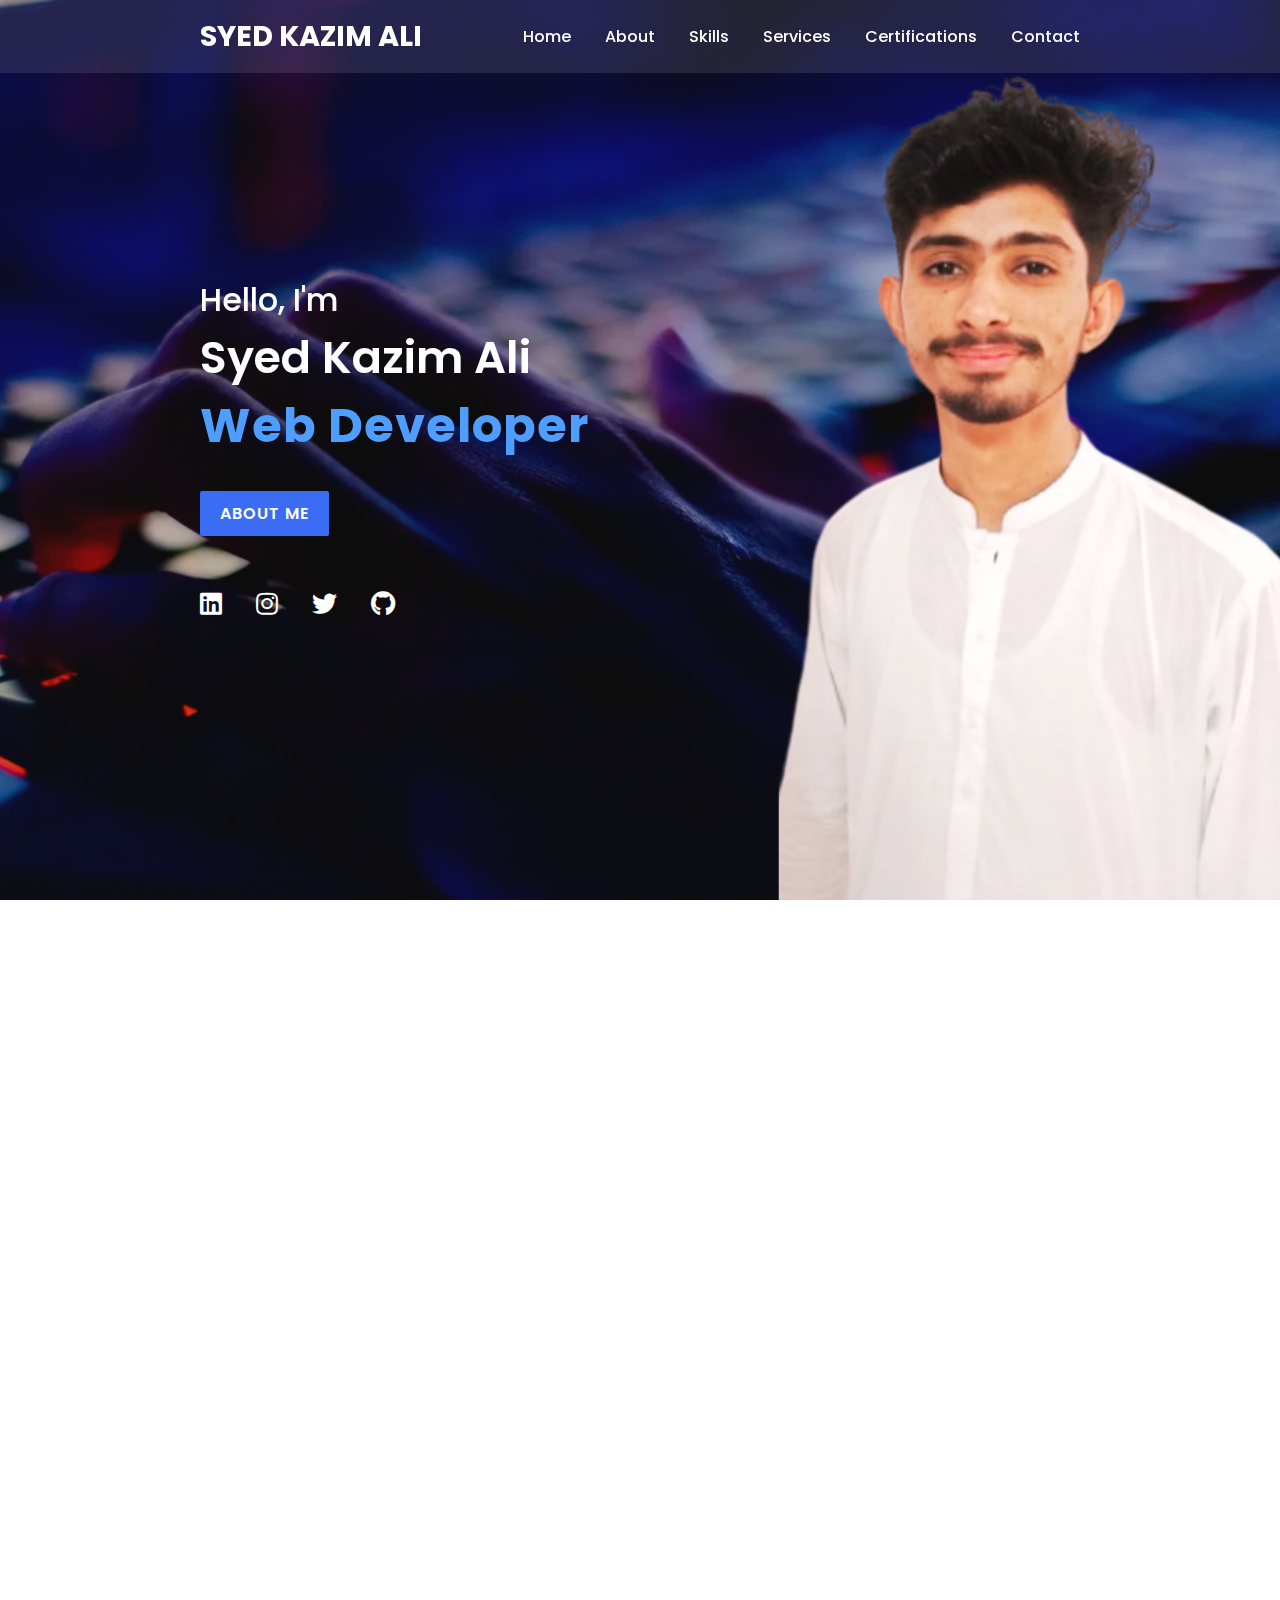
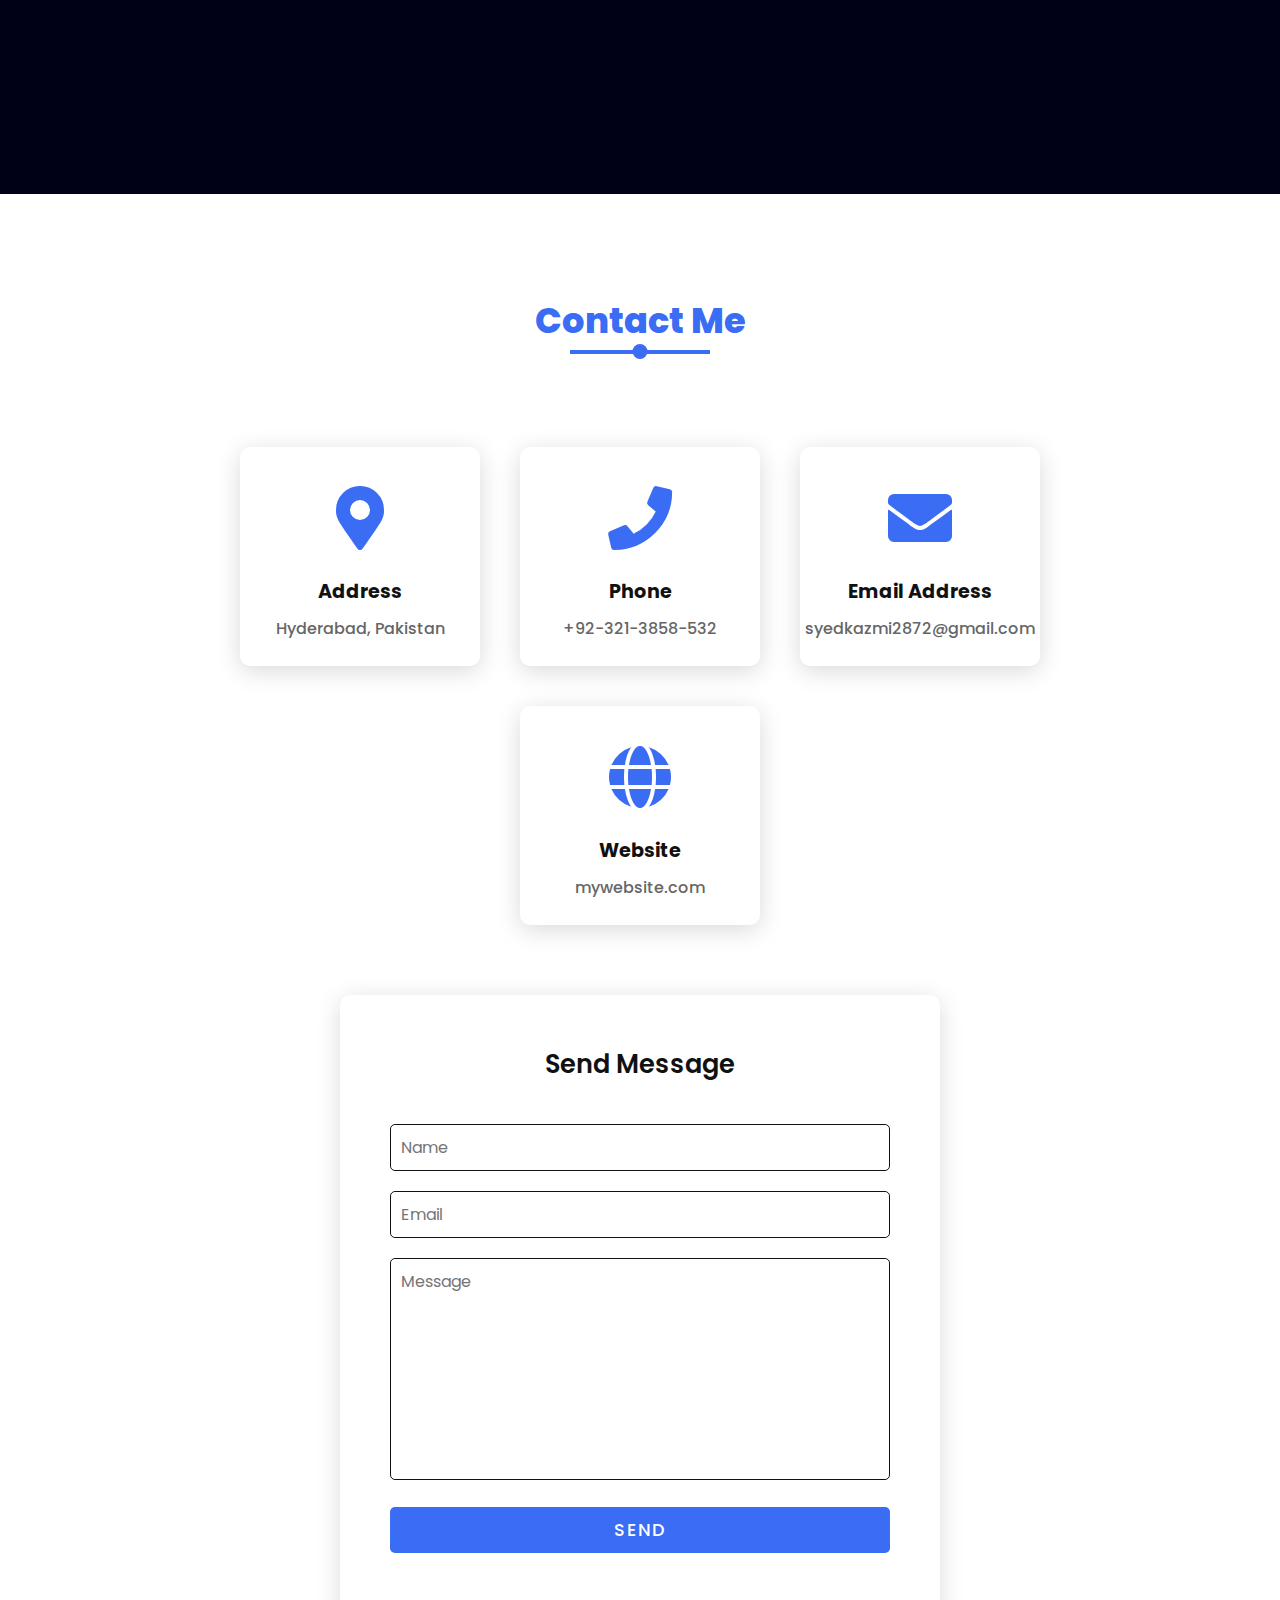
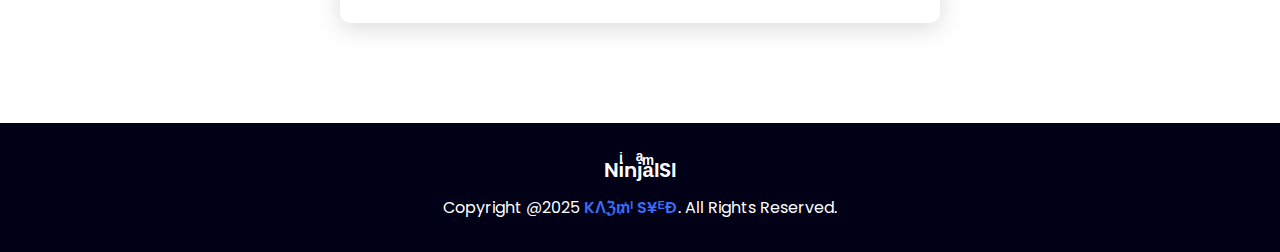
<file: index.html>
<!DOCTYPE html>
<html lang="en">
<head>
    <meta charset="UTF-8">
    <meta name="viewport" content="width=device-width, initial-scale=1.0">
    <title>Syed's Portfolio</title>
    <link rel="stylesheet" href="style.css">
    <link rel="stylesheet" href="https://unpkg.com/aos@next/dist/aos.css" />
    <link rel="stylesheet" href="https://cdnjs.cloudflare.com/ajax/libs/font-awesome/5.15.2/css/all.min.css">
</head>
<body>


    <header>
        <a href="" class="brand" data-aos="zoom-in" data-aos-duration="1000">Syed Kazim Ali</a>
        <div class="menu-btn"></div>
        <div class="navigation">
            <a href="#main" data-aos="fade-up" data-aos-duration="1000" data-aos-delay="100">Home</a>
            <a href="#about"data-aos="fade-up" data-aos-duration="1000" data-aos-delay="200">About</a>
            <a href="#skills" data-aos="fade-up" data-aos-duration="1000" data-aos-delay="300">Skills</a>
            <a href="#services" data-aos="fade-up" data-aos-duration="1000" data-aos-delay="400">Services</a>
            <a href="#work" data-aos="fade-up" data-aos-duration="1000" data-aos-delay="500">Certifications</a>
            <a href="#contact" data-aos="fade-up" data-aos-duration="1000" data-aos-delay="600">Contact</a>
        </div>
    </header>

    <section class="main" id="main">
        <div class="content">
            <h2 data-aos="fade-right" data-aos-duration="1000" data-aos-delay="800">Hello, I'm <br><span>Syed Kazim Ali</span></h2>
            <div class="animated-text" data-aos="fade-left" data-aos-duration="1000" data-aos-delay="900">
                <h3>Web Developer</h3>
                <h3>Creater</h3>
                <h3>Programmer</h3>
            </div>
            <a href="#about" class="btn" data-aos="zoom-out" data-aos-duration="1000" data-aos-delay="1000">About Me</a>
            <div class="media-icons">
                <a href="https://www.linkedin.com/in/syed-kazim-ali-39b128273" data-aos="fade-in" data-aos-duration="1000" data-aos-delay="1200"><i class="fab fa-linkedin"></i></a>
                <a href="https://www.instagram.com/kazmi_syed605?igsh=djdmdGtlbnYzYTl3" data-aos="fade-in" data-aos-duration="1000" data-aos-delay="1300"><i class="fab fa-instagram"></i></a>
                <a href="https://x.com/ali_kazim15661?t=2hMXOMEF_hSNiiJu1bVapQ&s=09" data-aos="fade-in" data-aos-duration="1000" data-aos-delay="1400"><i class="fab fa-twitter"></i></a>
                <a href="https://github.com/BSCS116" data-aos="fade-in" data-aos-duration="1000" data-aos-delay="1500"><i class="fab fa-github"></i></a>
            </div>
        </div>
    </section>

<!--  About Section -->

    <section class="about" id="about">
        <div class="title reveal">
            <h2 class="section-title" data-aos="fade-up" data-aos-duration="1000">About me</h2>
        </div>
        <div class="content">
            <div class="column col-left reveal">
                <div class="img-card" data-aos="fade-right" data-aos-duration="2000" data-aos-delay="200">
                    <img src="Image/img1.jpg" alt="">
                </div>
            </div>
            <div class="column col-right reveal">
                <h2 class="content-title" data-aos="fade-left" data-aos-duration="1000" data-aos-delay="200">Hey There! I am Syed Kazim Ali</h2>
                <p class="paragraph-text" data-aos="flip-up" data-aos-duration="1000" data-aos-delay="400">A passionate Computer Science student with a strong interest in programming, AI, and web development. I’m skilled in C++, Java, and currently expanding my expertise in Python and modern web technologies.<br><br> Beyond academics, I enjoy building creative projects, from console-based applications to Arduino experiments and productivity tools. I value problem-solving, innovation, and continuous learning. My ambition is to work with global tech leaders like Google or Microsoft and eventually establish my own software house. Every project I create aims to deliver impact, showcase creativity, and fuel my journey as a future software entrepreneur.</p>
                <a href="#skills" class="btn" data-aos="zoom-out-left" data-aos-duration="1000" data-aos-delay="600">See more</a>
            </div>
        </div>
    </section>

<!-- Skill Section -->

    <section class="skills" id="skills">
        <div class="title">
            <h2 class="section-title" data-aos="fade-up" data-aos-duration="1000">My Skills</h2>
        </div>
        <div class="content">
            <div class="column col-left">
                <h2 class="content-title" data-aos="fade-right" data-aos-duration="1000" data-aos-delay="200">My Skills and Experiences</h2>
                <div class="paragraph-text" data-aos="flip-down" data-aos-duration="1000" data-aos-delay="300">I have hands-on experience in C++, Java, Python, and web development using HTML, CSS, and JavaScript. I’ve built console-based management systems, productivity tools, and Arduino projects. My strengths include object-oriented programming, problem-solving, and project structuring. I’ve completed a C++ course from SoloLearn and actively pursue new technologies like AI and automation to broaden my skill set and build creative, impactful projects.</div>
                <a href="#services" class="btn" data-aos="zoom-in-right" data-aos-duration="1000" data-aos-delay="400">See more</a>
            </div>
            <div class="column col-right">
                <div class="bar">
                    <div class="info" data-aos="flip-up" data-aos-duration="1000" data-aos-delay="100">
                        <span>C++</span>
                        <span>95%</span>
                    </div>
                    <div class="line html" data-aos="zoom-in-right" data-aos-duration="1000" data-aos-delay="140"></div>
                </div>
                <div class="bar">
                    <div class="info" data-aos="flip-up" data-aos-duration="1000" data-aos-delay="200">
                        <span>Java</span>
                        <span>75%</span>
                    </div>
                    <div class="line css" data-aos="zoom-in-right" data-aos-duration="1000" data-aos-delay="240"></div>
                </div>
                <div class="bar">
                    <div class="info" data-aos="flip-up" data-aos-duration="1000" data-aos-delay="300">
                        <span>Arduino</span>
                        <span>70%</span>
                    </div>
                    <div class="line javascript" data-aos="zoom-in-right" data-aos-duration="1000" data-aos-delay="340"></div>
                </div>
                <div class="bar">
                    <div class="info" data-aos="flip-up" data-aos-duration="1000" data-aos-delay="400">
                        <span>Web Development</span>
                        <span>40%</span>
                    </div>
                    <div class="line python" data-aos="zoom-in-right" data-aos-duration="1000" data-aos-delay="440"></div>
                </div>
                <div class="bar">
                    <div class="info" data-aos="flip-up" data-aos-duration="1000" data-aos-delay="500">
                        <span>Python</span>
                        <span>65%</span>
                    </div>
                    <div class="line php" data-aos="zoom-in-right" data-aos-duration="1000" data-aos-delay="840"></div>
                </div>
            </div>
        </div>
    </section>

    <!-- Services Section -->

    <section class="services" id="services">
        <div class="title">
            <h2 class="section-title" data-aos="fade-up" data-aos-duration="1000">My Services</h2>
            <p data-aos="fade-up" data-aos-duration="1000" data-aos-delay="200">I offer custom software development, web design, Arduino projects, and programming help. From console-based applications to clean, responsive websites, I create solutions that are simple, effective, and tailored to your needs. I also assist beginners with programming concepts, project structuring, and coding support.</p>
        </div>
        <div class="content">
            <div class="card" data-aos="fade-right" data-aos-duration="1000" data-aos-delay="400">
                <div class="service-icon">
                    <i class="fas fa-palette"></i>
                </div>
                <div class="info">
                    <h3>Project Structuring & Code Optimization</h3>
                    <p>Clean, organized, and scalable project structures in Java and C++ with proper documentation.</p>
                </div>
            </div>
            <div class="card" data-aos="fade-up" data-aos-duration="1000" data-aos-delay="400">
                <div class="service-icon">
                    <i class="fas fa-object-group"></i>
                </div>
                <div class="info">
                    <h3>Custom Software Development</h3>
                    <p>Console-based applications, management systems, and problem-solving tools using C++, Java, and Python. </p>
                </div>
            </div>
            <div class="card" data-aos="fade-left" data-aos-duration="1000" data-aos-delay="400">
                <div class="service-icon">
                    <i class="fas fa-file-code"></i>
                </div>
                <div class="info">
                    <h3>Web Development</h3>
                    <p>Responsive, clean, and creative websites using HTML, CSS, and JavaScript for personal and academic projects. </p>
                </div>
            </div>
        </div>
    </section>

<!-- Work Section -->
    <section class="work" id="work">
        <div class="title">
            <h2 class="section-title" data-aos="fade-up" data-aos-duration="1000">My Certifications</h2>
        </div>
        <div class="content">
            <div class="card" data-aos="fade-right" data-aos-duration="1000" data-aos-delay="200">
<!--                <div class="card-img">
                    <img src="Image/work1.jpg" alt="">
                </div>
            </div>
            -->

            <div class="card" data-aos="fade-up" data-aos-duration="1000" data-aos-delay="200">
                <div class="card-img">
                    <img src="Image/work2.jpg" alt="">
                </div>
            </div>
             
            <div class="card" data-aos="fade-left" data-aos-duration="1000" data-aos-delay="200">
                <div class="card-img">
                    <img src="Image/work3.jpg" alt="">
                </div>
            </div>
            <!--
            <div class="card" data-aos="fade-right" data-aos-duration="1000" data-aos-delay="400">
                <div class="card-img">
                    <img src="Image/work4.jpg" alt="">
                </div>
            </div>

             -->

            <div class="card" data-aos="fade-up" data-aos-duration="1000" data-aos-delay="400">
                <div class="card-img">
                    <img src="Image/work5.jpg" alt="">
                </div>
            </div>

            <!--
            <div class="card" data-aos="fade-left" data-aos-duration="1000" data-aos-delay="400">

                <div class="card-img">
                    <img src="Image/work6.jpg" alt="">
                </div>

                 -->
            </div>
        </div>
    </section>


    <section class="contact" id="contact">
        <div class="title reveal">
          <h2 class="section-title">Contact Me</h2>
        </div>
        <div class="content">
          <div class="row">
            <div class="card reveal">
              <div class="contact-icon">
                <i class="fas fa-map-marker-alt"></i>
              </div>
              <div class="info">
                <h3>Address</h3>
                <span>Hyderabad, Pakistan</span>
              </div>
            </div>
            <div class="card reveal">
              <div class="contact-icon">
                <i class="fas fa-phone"></i>
              </div>
              <div class="info">
                <h3>Phone</h3>
                <span>+92-321-3858-532</span>
              </div>
            </div>
            <div class="card reveal">
              <div class="contact-icon">
                <i class="fas fa-envelope"></i>
              </div>
              <div class="info">
                <h3>Email Address</h3>
                <span>syedkazmi2872@gmail.com</span>
              </div>
            </div>
            <div class="card reveal">
              <div class="contact-icon">
                <i class="fas fa-globe"></i>
              </div>
              <div class="info">
                <h3>Website</h3>
                <span>mywebsite.com</span>
              </div>
            </div>
          </div>
          
          <div class="row">
  <div class="contact-form reveal">
    <h3>Send Message</h3>
    <form action="https://formsubmit.co/kazmisyed2872@gmail.com" method="POST">
      <div class="input-box">
        <input type="text" name="name" placeholder="Name" required>
      </div>
      <div class="input-box">
        <input type="email" name="email" placeholder="Email" required>
      </div>
      <div class="input-box">
        <textarea name="message" rows="8" cols="80" placeholder="Message" required></textarea>
      </div>

      <!-- Optional hidden fields -->
      <input type="hidden" name="_captcha" value="false">
      <input type="hidden" name="_next" value="https://itskazmizone.github.io/my-portfolio/thank-you.html">

      <div class="input-box">
        <input type="submit" class="send-btn" value="Send">
      </div>
    </form>
  </div>
</div>


        </div>
      </section>
  
      <footer class="footer">
        <span class="footer-title">NiͥnjͣaͫISI</span>
        <p>Copyright @2025 <a href="#">KΛℨ₥ᴵ S¥ᴱÐ</a>. All Rights Reserved.</p>
      </footer>


    <script src="https://unpkg.com/aos@next/dist/aos.js"></script>
    <script>
      AOS.init({offset:0});
    </script>
    <script>

        window.addEventListener("scroll", function(){
    scrollBtn.classList.toggle("active", window.scrollY > 500);
});

//javascript for scroll back to top on click scroll-to-top button

// document.querySelector(".scrollToTop-btn").addEventListener("click", () => {
//   document.body.scrollTop = 0;
//   document.documentElement.scrollTop = 0;
// });

        const menuBtn = document.querySelector(".menu-btn");
        const navigation = document.querySelector(".navigation");
        const navigationItems = document.querySelector(".navigation a");

        menuBtn.addEventListener("click", () => {
            menuBtn.classList.toggle("active");
            navigation.classList.toggle("active");
        })

        // Navigation Effects
        window.addEventListener("scroll", function(){
            const header = document.querySelector("header");
            header.classList.toggle("sticky", window.scrollY > 0);
        })

        navigationItems.forEach((navigationItem) => {
            navigationItem.addEventListener("click", () => {
                menuBtn.classList.remove("active");
                navigation.classList.remove("active")
            })
        })



    </script>
    
</body>
</html>
</file>
<file: style.css>
@import url('https://fonts.googleapis.com/css2?family=Poppins:ital,wght@0,100;0,200;0,300;0,400;0,500;0,600;0,700;0,800;0,900;1,100;1,200;1,300;1,400;1,500;1,600;1,700;1,800;1,900&display=swap');

*{
    padding: 0;
    margin: 0;
    font-family: 'Poppins', sans-serif;
    box-sizing: border-box;
}

body{
    width: 100%;
    height: auto;
    overflow-x: hidden;
}

header{
    z-index: 889;
    position: fixed;
    background-color: rgba(255,255,255,0.1);
    top: 0;
    left: 0;
    width: 100%;
    padding: 15px 200px;
    display: flex;
    justify-content: space-between;
    align-items: center;
    transition: 0.2s ease;
}

header.sticky{
    background-color: #3a6cf4;
    padding: 10px 200px;
}

header .brand{
    color: white;
    font-size: 1.8em;
    font-weight: 700;
    text-transform: uppercase;
    text-decoration: none;
}

header .navigation{
    position: relative;
}

header .navigation a{
    color: white;
    font-size: 1em;
    text-decoration: none;
    font-weight: 500;
    margin-left: 30px;
}

header .navigation a:hover{
    color: #3a6cf4;
}

header .sticky .navigation a:hover{
    color: black;
}

section{
    padding: 100px 200px;
}

.main{
    position: relative;
    width: 100%;
    height: 100vh;
    display: flex;
    align-items: center;
    background-image: url(Image/bg.jpg);
    background-size: cover;
    background-position: center;
    background-repeat: no-repeat;
    background-attachment: fixed;
}

.main .content{
    max-width: 800px;
}

.main .content h2{
    color: white;
    font-size: 2em;
    font-weight: 500;
}

.main .content h2 span{
    font-size: 2.8rem;
    font-weight: 600;
}

.animated-text{
    position: relative;
    height: 70px;
    overflow: hidden;
}

.animated-text h3{
    color: #4e9eff;
    font-size: 3em;
    font-weight: 700;
    line-height: 70px;
    letter-spacing: 1px;
}

.animated-text h3:nth-child(1){
    animation: text-move 6s infinite ease-out;
}

@keyframes text-move {
    0%,15%{
        margin-top: 0px;
    }
    
    25%,40%{
        margin-top: -70px;
    }
    
    50%,65%{
        margin-top: -140px;
    }
    
    75%,90%{
        margin-top: -70px;
    }
    
    100%{
        margin-top: 0px;
    }
}

.btn{
    color: white;
    background-color: #3a6cf4;
    font-size: 1em;
    font-weight: 600;
    display: inline-block;
    padding: 10px 20px;
    text-transform: uppercase;
    text-decoration: none;
    letter-spacing: 1px;
    border-radius: 2px;
    margin-top: 30px;
    transition: 0.5s ease;
}

.btn:hover{
    background-color: #235bf6;
}

.media-icons{
    margin-top: 50px;
}

.media-icons a{
    color: white;
    font-size: 25px;
    margin-right: 30px;
}


/* About */

.title{
    width: 100%;
    display: flex;
    justify-content: center;
    align-items: center;
    flex-direction: column;
}

.section-title{
    position: relative;
    color: #3a6cf4;
    font-size: 2.2em;
    font-weight: 800;
    margin-bottom: 60px;
}

.section-title::before{
    content: "";
    position: absolute;
    top: 56px;
    left: 50%;
    width: 140px;
    height: 4px;
    background-color: #3a6cf4;
    transform: translateX(-50%);
}

.section-title::after{
    content: "";
    position: absolute;
    top: 50px;
    left: 50%;
    width: 15px;
    height: 15px;
    border-radius: 50%;
    background-color: #3a6cf4;
    transform: translateX(-50%);
}

.about .content{
    position: relative;
    width: 100%;
    display: flex;
    justify-content: space-between;
    align-items: center;
    margin-top: 20px;
}

.about .content .col-left{
    position: relative;
    width: 45%;
}

.about .content .col-right{
    position: relative;
    width: 50%;
}

.about .content .col-left .img-card{
    position: relative;
    width: 100%;
    min-height: 450px;
}

.about .content .col-left .img-card img{
    position: absolute;
    top: 0;
    left: 0;
    width: 100%;
    height: 100%;
    object-fit: cover;
    border-radius: 10px;
}

.about .content .col-right .content-title{
    font-size: 2em;
    font-weight: 800;
    margin-bottom: 20px;
}

.about .content .col-right .paragraph-text{
    font-size: 1em;
}

/* Skills Section */

.skills{
    background-color: black;
}

.skills .content{
    position: relative;
    width: 100%;
    display: flex;
    justify-content: space-between;
    align-items: center;
    color: white;
    margin-top: 20px;
}

.skills .content .col-left{
    position: relative;
    width: 46%;
}

.skills .content .col-left .content-title{
    margin-bottom: 20px;
}

.skills .content .col-right{
    position: relative;
    width: 46%;
}

.skills .content .col-right .bar{
    margin-bottom: 15px;
    padding: 10px;
}

.skills .content .col-right .bar .info{
    display: flex;
    align-items: center;
    justify-content: space-between;
    margin-bottom: 5px;
}

.skills .content .col-right .br .info span{
    font-size: 18px;
    font-weight: 500;
}

.skills .content .col-right .bar .line{
    position: relative;
    width: 100%;
    height: 15px;
    background-color: #ccc;
    border-radius: 2px;
}

.skills .content .col-right .bar .line::before{
    content: "";
    position: absolute;
    height: 100%;
    top: 0;
    left: 0;
    border-radius: 3px;
}

.skills .content .col-right .bar .html::before{
    width: 95%;
    background-color: #e45126;
}

.skills .content .col-right .bar .css::before{
    width: 75%;
    background-color: #0c73b8;
}

.skills .content .col-right .bar .javascript::before{
    width: 70%;
    background-color: #e3a324;
}

.skills .content .col-right .bar .python::before{
    width: 40%;
    background-color: blue;
}

.skills .content .col-right .bar .php::before{
    width: 50%;
    background-color: #6d7eb8;
}

/* Services */

.services .content{
    display: flex;
    justify-content: center;
    flex-wrap: wrap;
    flex-direction: row;
    margin-top: 20px;
}

.title p{
    font-size: 1em;
    width: 80%;
    text-align: center;
}

.services .content .card{
    background-color: #fff;
    width: 340px;
    margin: 10px;
    padding: 25px;
    display: flex;
    justify-content: center;
    align-items: center;
    flex-direction: column;
    border-radius: 10px;
    box-shadow: 0 5px 25px rgba(1 1 1/15%);
    transition: 0.3s linear;
}

.services .content .card .service-icon{
    color: #3a6cf4;
    font-size: 8rem;
    text-align: center;
    transition: 0.3s linear;
}

.services .content .card .info{
    text-align: center;
}

.services .content .card .info h3{
    color: #3a6cf4;
    font-size: 1.2rem;
    font-weight: 700;
    margin: 10px;
    transition: 0.3s linear;
    
}

.services .content .card:hover{
    background-color: #3a6cf4;
    color: white;
}

.services .content .card:hover .service-icon,
.services .content .card:hover .info h3
{
    transform: translateY(-10px);
    color: white;
}

/* Work */

.work{
    background-color: #000016;
}

.work .content{
    display: flex;
    justify-content: center;
    flex-direction: row;
    flex-wrap: wrap;
    margin-top: 20px;
}

.work .content .card{
    width: 340px;
    margin: 15px;
}

.work .content .card .card-img{
    position: relative;
    width: 100%;
    height: 260px;
    overflow: hidden;
    border-radius: 10px;
}

.work .content .card .card-img img{
    position: absolute;
    top: 0;
    left: 0;
    width: 100%;
    height: 100%;
    object-fit: cover;
    border-radius: 10px;
    transition: 0.3s linear;
}

.work .content .card .card-img img:hover{
    transform: scale(1.2);
}


/* Contact */

.contact .content{
    display: flex;
    justify-content: center;
    flex-wrap: wrap;
    flex-direction: column;
    margin-top: 20px;
  }
  
  .contact .content .row{
    display: flex;
    justify-content: center;
    flex-wrap: wrap;
    flex-direction: row;
  }
  
  .contact .content .row .card{
    background: #fff;
    width: 240px;
    margin: 20px;
    padding: 25px;
    display: flex;
    justify-content: center;
    align-items: center;
    flex-direction: column;
    box-shadow: 0 5px 25px rgba(1 1 1 / 15%);
    border-radius: 10px;
  }
  
  .contact .content .row .card .contact-icon{
    color: #3a6cf4;
    font-size: 4em;
    text-align: center;
    transition: transform 0.5s ease;
  }
  
  .contact .content .row .card:hover .contact-icon{
    transform: translateY(-10px);
  }
  
  .contact .content .row .card .info{
    text-align: center;
  }
  
  .contact .content .row .card .info h3{
    color: #111;
    font-size: 1.2em;
    font-weight: 700;
    margin: 10px;
  }
  
  .contact .content .row .card .info span{
    color: #666;
    font-weight: 500;
  }
  
  .contact-form{
    background: #fff;
    max-width: 600px;
    margin-top: 50px;
    padding: 50px;
    border-radius: 10px;
    box-shadow: 0 5px 25px rgba(1 1 1 / 15%);
  }
  
  .contact-form h3{
    color: #111;
    font-size: 1.6em;
    font-weight: 600;
    text-align: center;
    margin-bottom: 40px;
  }
  
  .contact-form .input-box{
    position: relative;
    width: 100%;
    margin-bottom: 20px;
  }
  
  .contact-form .input-box input,
  .contact-form .input-box textarea{
    color: #111;
    width: 100%;
    padding: 10px;
    font-size: 1em;
    font-weight: 400;
    outline: none;
    border: 1px solid #111;
    border-radius: 5px;
    resize: none;
  }
  
  .contact-form .input-box .send-btn{
    color: #fff;
    background: #3a6cf4;
    display: inline-block;
    font-size: 1.1em;
    font-weight: 500;
    text-transform: uppercase;
    letter-spacing: 2px;
    width: 100%;
    border: none;
    cursor: pointer;
    transition: 0.5s ease;
  }
  
  .contact-form .input-box .send-btn:hover{
    background: #235bf6;
  }

  /* Footer */
  
  .footer{
    background: #000016;
    color: #fff;
    text-align: center;
    padding: 2em;
  }
  
  .footer .footer-title{
    font-size: 20px;
    font-weight: 600;
  }
  
  .footer p{
    font-size: 16px;
    margin-top: 10px;
  }
  
  .footer p a{
    color: #3a6cf4;
    font-weight: 600;
    text-decoration: none;
  }
  


@media (max-width:1040px) {
    
    header{
        padding: 12px 20px;
    }

    header.sticky{
        padding: 10px 20px;
    }

    header .navigation{
        display: none;
    }

    .navigation.active{
        z-index: 889;
        position: fixed;
        background-color: white;
        top: 0;
        right: 0;
        width: 380px;
        height: 100%;
        display: flex;
        justify-content: center;
        align-items: center;
        flex-direction: column;
        box-shadow: 0 5px 25px rgba(1 1 1/ 15%);
        transition: 0.3s ease;
    }

    header .navigation a{
        color: black;
        font-size: 1.2em;
        margin: 10px;
        padding: 10px 40px;
        border-radius: 5px;
    }

    header .navigation a:hover{
        background-color: #3a6cf4;
        color: white;
        transition: 0.3s ease;
    }

    .menu-btn{
        position: absolute;
        background-image: url(Image/menu.png);
        background-position: center;
        background-size: 30px;
        background-repeat: no-repeat;
        width: 40px;
        height: 40px;
        right: 0;
        margin: 0 20px;
        cursor: pointer;
        transition: 0.3s ease;
    }

    .menu-btn.active{
        z-index: 999;
        background-image: url(Image/close.png);
        background-repeat: no-repeat;
        background-position: center;
        background-size: 25px;
        transition: 0.3s ease;
        filter: invert(1);
    }

    section{
        padding: 80px 20px;
    }

    .main .content h2{
        font-size: 1em;
    }

    .animated-text h3{
        font-size: 2.2em;
    }

    .section-title{
        font-size: 1.8em;
    }

    .about .content{
        flex-direction: column;
    }

    .about .content .column{
        width: 100%;
        position: relative;
    }

    .about .content .col-right{
        margin-top: 40px;
    }

    /* Skills */

    .skills .content{
        flex-direction: column;
    }

    .skills .content .column{
        position: relative;
        width: 100%;
    }

    .skills .content .col-right{
        margin-top: 40px;
    }
 
    .contact-form{
        padding: 35px 40px;
      }
}


.scrollToTop-btn{
    z-index: 999;
    position: fixed;
    background: #3a6cf4;
    color: #fff;
    width: 45px;
    height: 45px;
    right: 0;
    bottom: 10px;
    font-size: 22px;
    text-align: center;
    line-height: 45px;
    border-radius: 3px;
    cursor: pointer;
    pointer-events: none;
    opacity: 0;
    transition: all 0.3s ease;
  }


@media (max-width: 600px) {
  .main .content h2 {
    font-size: 0.9em;
  }

  .animated-text h3 {
    font-size: 1.6em;
    line-height: 1.2em;
  }

  .btn {
    padding: 8px 16px;
    font-size: 0.9em;
  }

  .about .content,
  .skills .content,
  .contact .content .row {
    flex-direction: column;
    align-items: center;
  }

  .about .content .col-left,
  .about .content .col-right,
  .skills .content .col-left,
  .skills .content .col-right,
  .contact .content .row .card {
    width: 100% !important;
    margin: 10px 0;
  }

  .contact-form {
    width: 100%;
    padding: 25px;
  }

  .services .content .card,
  .work .content .card {
    width: 100%;
    margin: 10px 0;
  }

  .section-title {
    font-size: 1.5em;
    text-align: center;
  }

  .title p {
    font-size: 0.95em;
    width: 95%;
  }

  .footer {
    padding: 1.5em;
  }

  .menu-btn {
    width: 30px;
    height: 30px;
    background-size: 20px;
  }

  .header .brand {
    font-size: 1.4em;
  }
}
</file>
